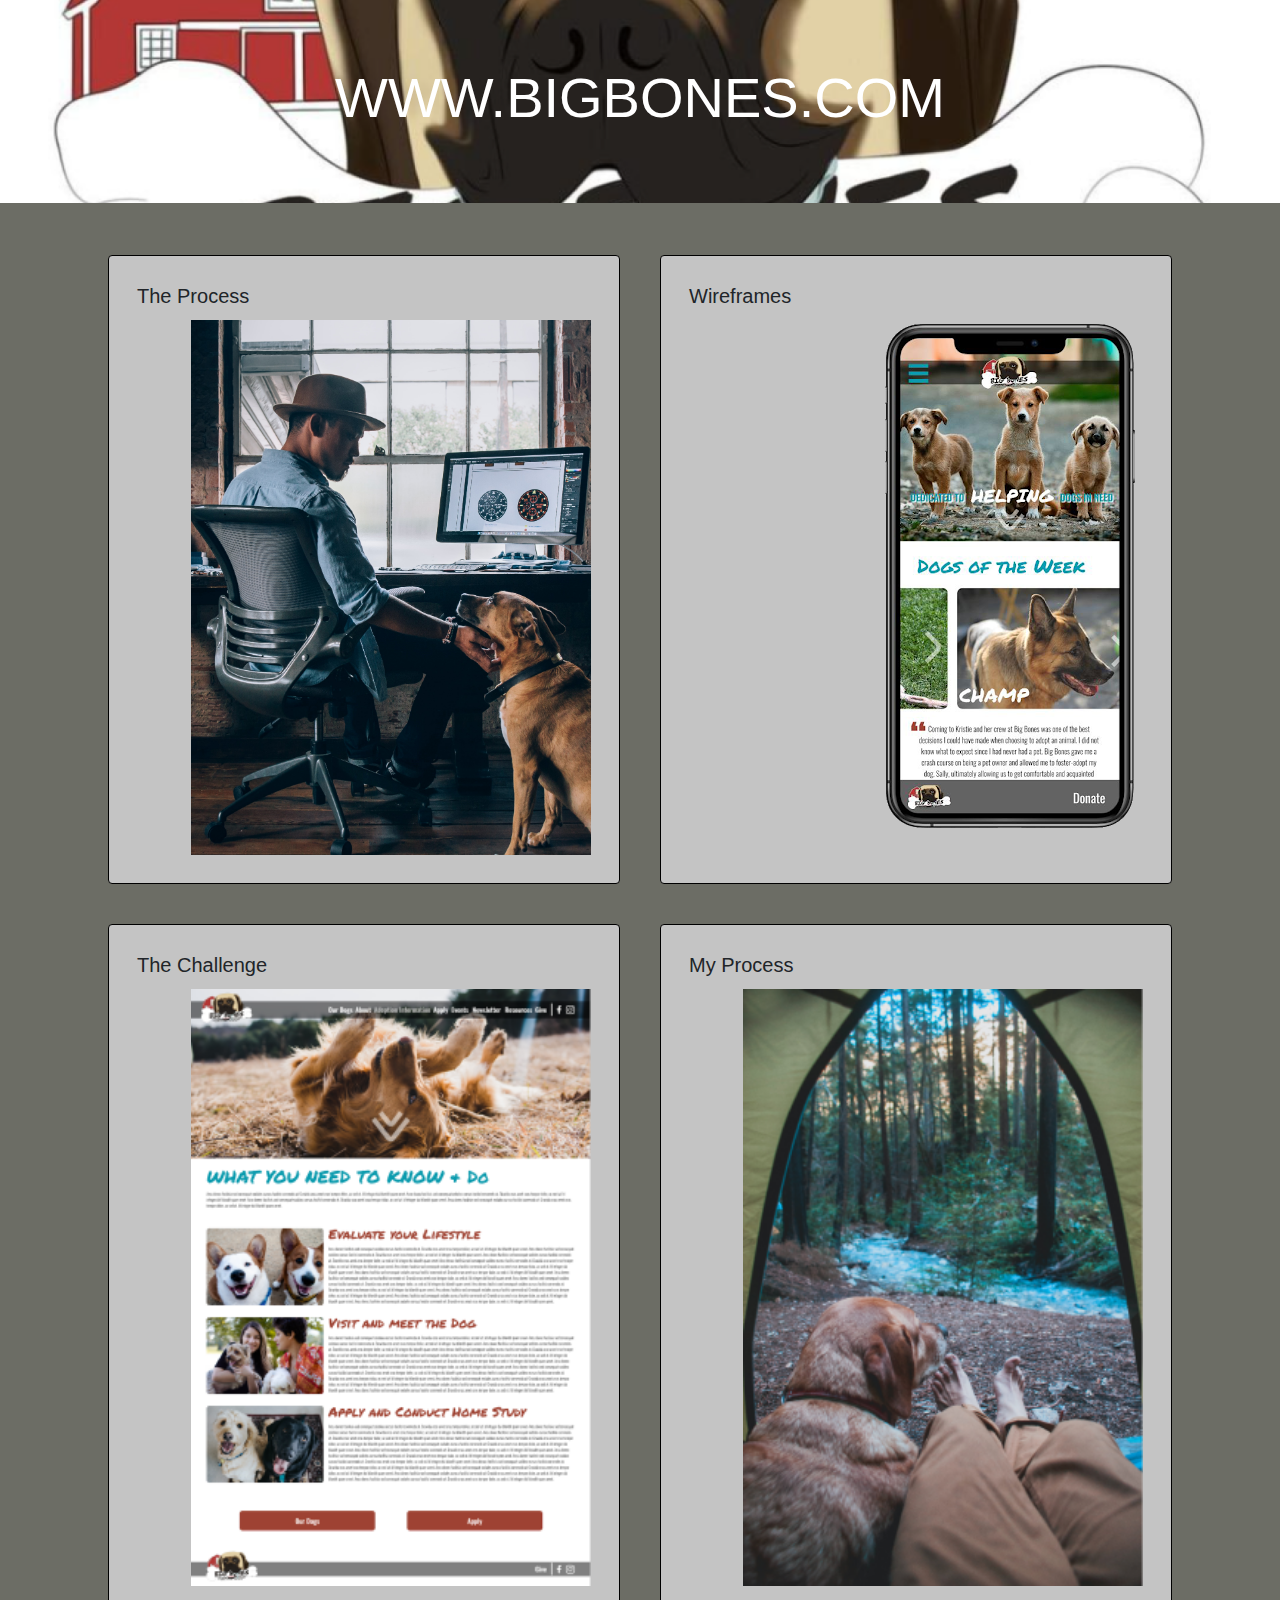
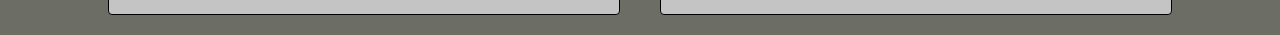
<file: index.html>
<!doctype html>
<html lang="en">
  <head>
    <!-- Required meta tags -->
    <meta charset="utf-8">
    <meta name="viewport" content="width=device-width, initial-scale=1, shrink-to-fit=no">

    <!-- Bootstrap CSS -->
    <link rel="stylesheet" href="https://maxcdn.bootstrapcdn.com/bootstrap/4.0.0/css/bootstrap.min.css" integrity="sha384-Gn5384xqQ1aoWXA+058RXPxPg6fy4IWvTNh0E263XmFcJlSAwiGgFAW/dAiS6JXm" crossorigin="anonymous">

     <link rel="stylesheet" type="text/css" href="css/style.css">
    
    
    
<title>Hello, world!</title>
  </head>
  <body>
    
      <div class="jumbotron jumbotron-fluid">
        <div class="container">
          <h1 class="display-4">WWW.BIGBONES.COM</h1>
         
        </div>
      </div>
      <section>
          
        <div class="card d-inline-flex p-2 bd-highlight">
            <div class="card-body ">
              <h5 class="card-title">The Process</h5>
            
              <img src="images/computer dogcrop.jpg" class="dogcrop">
             
            </div>
          </div>
          <div class="card d-inline-flex p-2 bd-highlight">
            <div class="card-body">
              <h5 class="card-title">Wireframes</h5>
    
              <img src="images/moblehifi1.png" class="moblehifi1">

            </div>
          </div>
          <div class="card d-inline-flex p-2 bd-highlight">
            <div class="card-body">
              <h5 class="card-title">The Challenge</h5>
    
             <img src="images/needtoknow 1.png" class="needtoknow">
            </div>
          </div>
          <div class="card d-inline-flex p-2 bd-highlight">
            <div class="card-body">
              <h5 class="card-title">My Process</h5>
               <img src="images/tentdog 1.png" class="tentdog">
            </div>
           </div>
      </section>
 
    

    <!-- Optional JavaScript -->
    <!-- jQuery first, then Popper.js, then Bootstrap JS -->
    <script src="https://code.jquery.com/jquery-3.2.1.slim.min.js" integrity="sha384-KJ3o2DKtIkvYIK3UENzmM7KCkRr/rE9/Qpg6aAZGJwFDMVNA/GpGFF93hXpG5KkN" crossorigin="anonymous"></script>
    <script src="https://cdnjs.cloudflare.com/ajax/libs/popper.js/1.12.9/umd/popper.min.js" integrity="sha384-ApNbgh9B+Y1QKtv3Rn7W3mgPxhU9K/ScQsAP7hUibX39j7fakFPskvXusvfa0b4Q" crossorigin="anonymous"></script>
    <script src="https://maxcdn.bootstrapcdn.com/bootstrap/4.0.0/js/bootstrap.min.js" integrity="sha384-JZR6Spejh4U02d8jOt6vLEHfe/JQGiRRSQQxSfFWpi1MquVdAyjUar5+76PVCmYl" crossorigin="anonymous"></script>
  </body>
</html>
</file>
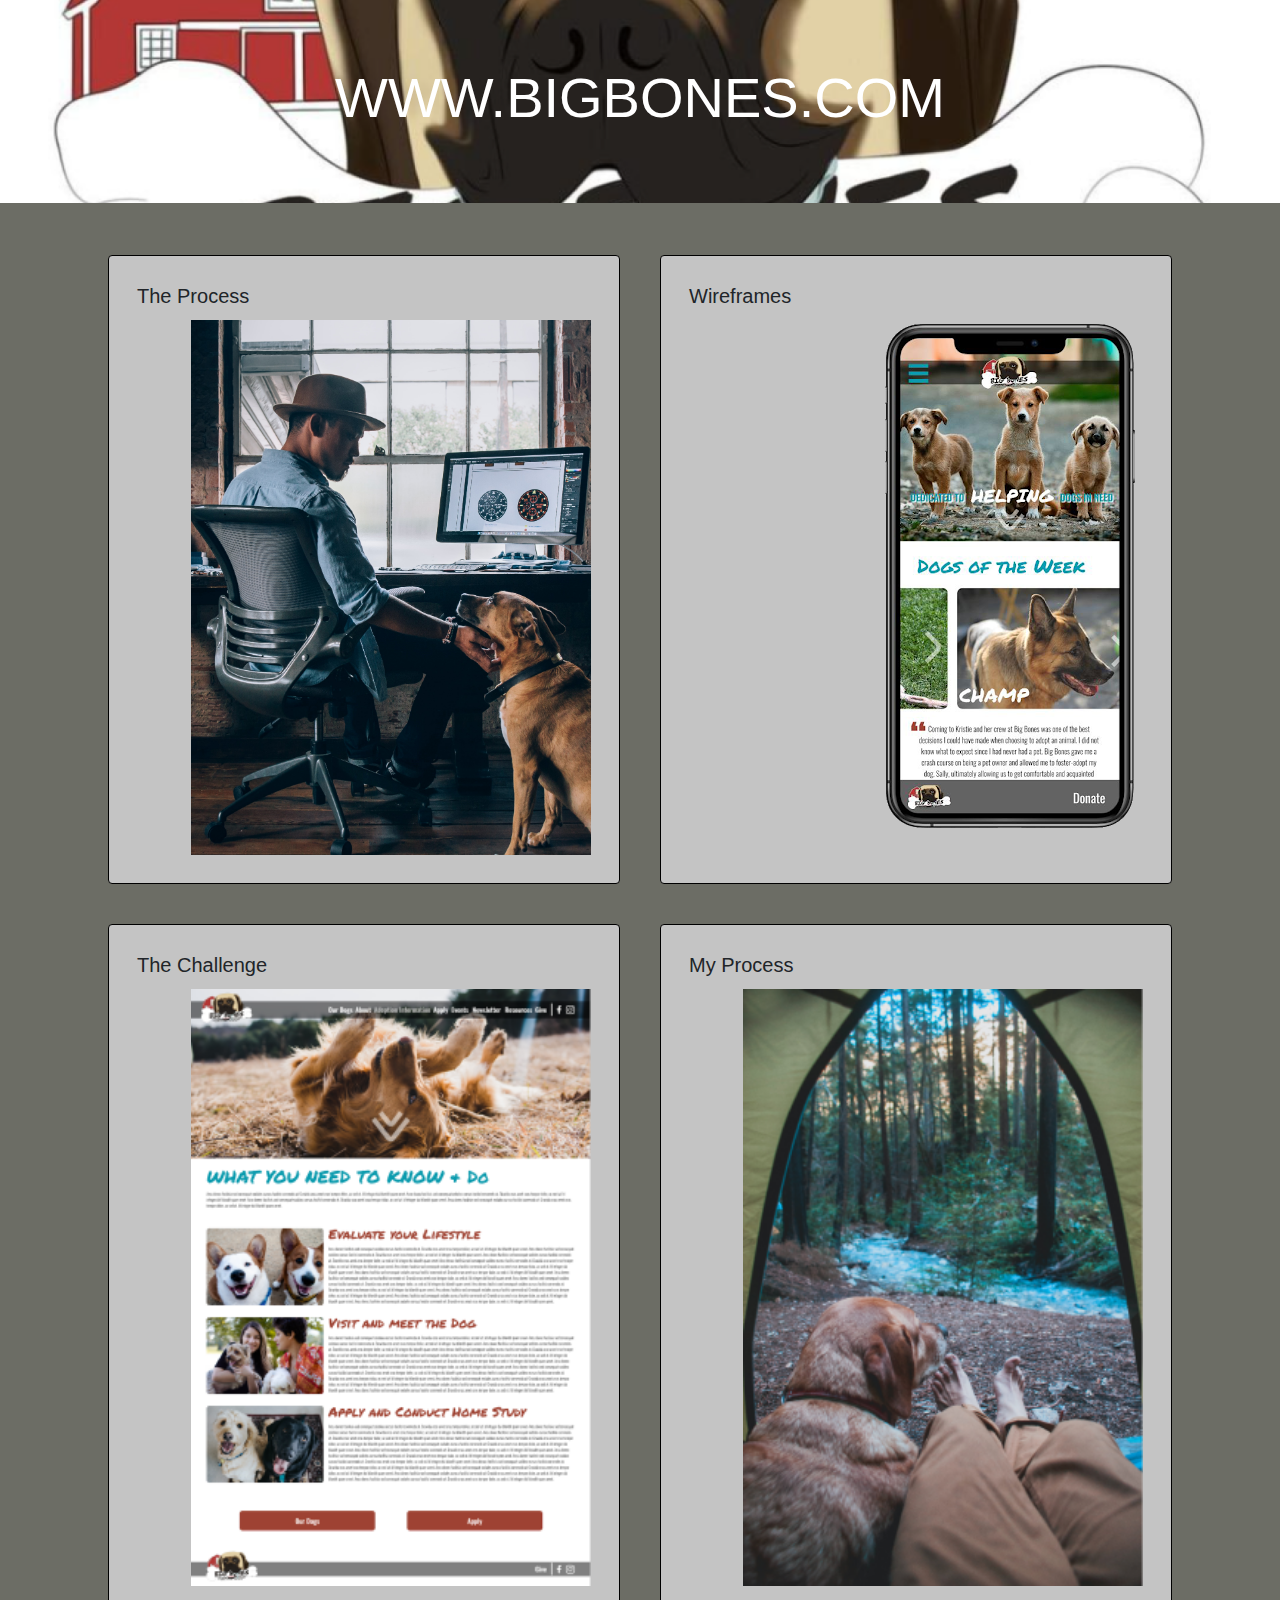
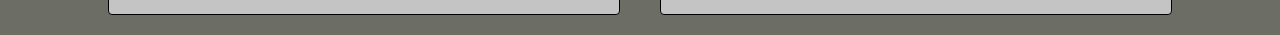
<file: index2.html>
<!doctype html>
<html lang="en">
  <head>
    <!-- Required meta tags -->
    <meta charset="utf-8">
    <meta name="viewport" content="width=device-width, initial-scale=1, shrink-to-fit=no">

    <!-- Bootstrap CSS -->
    <link rel="stylesheet" href="https://maxcdn.bootstrapcdn.com/bootstrap/4.0.0/css/bootstrap.min.css" integrity="sha384-Gn5384xqQ1aoWXA+058RXPxPg6fy4IWvTNh0E263XmFcJlSAwiGgFAW/dAiS6JXm" crossorigin="anonymous">

     <link rel="stylesheet" type="text/css" href="css/style.css">
    
    
    
<title>Hello, world!</title>
  </head>
  <body>
    
      <div class="jumbotron jumbotron-fluid">
        <div class="container">
          <h1 class="display-4">WWW.BIGBONES.COM</h1>
         
        </div>
      </div>
      <section>
          
        <div class="card d-inline-flex p-2 bd-highlight">
            <div class="card-body ">
              <h5 class="card-title">The Process</h5>
            
              <img src="images/computer dogcrop.jpg" class="dogcrop">
             
            </div>
          </div>
          <div class="card d-inline-flex p-2 bd-highlight">
            <div class="card-body">
              <h5 class="card-title">Wireframes</h5>
    
              <img src="images/moblehifi1.png" class="moblehifi1">

            </div>
          </div>
          <div class="card d-inline-flex p-2 bd-highlight">
            <div class="card-body">
              <h5 class="card-title">The Challenge</h5>
    
             <img src="images/needtoknow 1.png" class="needtoknow">
            </div>
          </div>
          <div class="card d-inline-flex p-2 bd-highlight">
            <div class="card-body">
              <h5 class="card-title">My Process</h5>
               <img src="images/tentdog 1.png" class="tentdog">
            </div>
           </div>
      </section>
 
    

    <!-- Optional JavaScript -->
    <!-- jQuery first, then Popper.js, then Bootstrap JS -->
    <script src="https://code.jquery.com/jquery-3.2.1.slim.min.js" integrity="sha384-KJ3o2DKtIkvYIK3UENzmM7KCkRr/rE9/Qpg6aAZGJwFDMVNA/GpGFF93hXpG5KkN" crossorigin="anonymous"></script>
    <script src="https://cdnjs.cloudflare.com/ajax/libs/popper.js/1.12.9/umd/popper.min.js" integrity="sha384-ApNbgh9B+Y1QKtv3Rn7W3mgPxhU9K/ScQsAP7hUibX39j7fakFPskvXusvfa0b4Q" crossorigin="anonymous"></script>
    <script src="https://maxcdn.bootstrapcdn.com/bootstrap/4.0.0/js/bootstrap.min.js" integrity="sha384-JZR6Spejh4U02d8jOt6vLEHfe/JQGiRRSQQxSfFWpi1MquVdAyjUar5+76PVCmYl" crossorigin="anonymous"></script>
  </body>
</html>
</file>
<file: css/style.css>
.jumbotron{
  background: url(../images/bigbonesjumbo.png);
  background-position: center;
  background-size: cover;
  height: 10;}

.display-4{
  color: #ffffff;
  text-align: center;
}


body{
  background-color: #6C6D65;
}
section{
  display:flex;
  justify-content: center;
  flex-wrap: wrap;
}
.card{
  background-color: #c4c4c4;
  width: 40%;
  margin: 20px;
  border-color:black;}
  

.dogcrop{ width: 400px;
  float: right; }

.moblehifi1{ float: right;
}

.needtoknow{ float: right;
width: 400px;
}

.tentdog{ float:right;
width: 400px;}

.cardtitle{
  font-style: bold;
  font-family: Arial, Helvetica, sans-serif;
  font-size: 400px;
}
</file>
